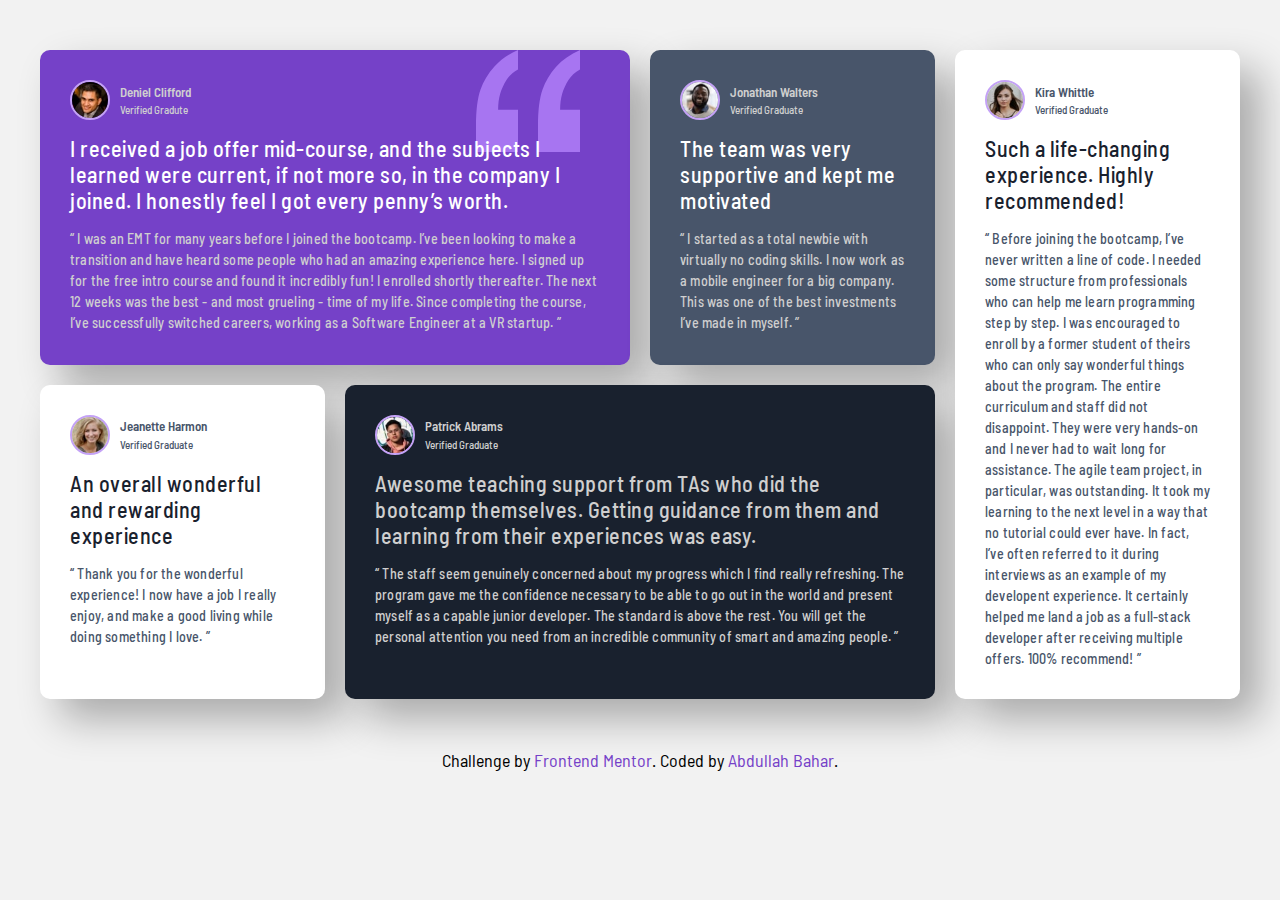
<file: a/index.html>
<!DOCTYPE html>
<html lang="tr">

<head>
	<meta charset="UTF-8">
	<meta name="viewport" content="width=device-width, initial-scale=1.0">
	<!-- displays site properly based on user's device -->

	<link rel="icon" type="image/png" sizes="32x32" href="./images/favicon-32x32.png">

	<title>Frontend Mentor | Testimonials Grid Section </title>

	<!-- CSS -->
	<link rel="stylesheet" href="css/style.css">

	<!-- Google Fonts -->
	<link href="https://fonts.googleapis.com/css2?family=Barlow+Semi+Condensed:wght@500;600&display=swap"
		rel="stylesheet">
</head>

<body>

	<main class="container">
		<!-- Card -->
		<article class="card card-1">
			<header class="header">
				<div class="header-image">
					<img src="images/image-daniel.jpg" alt="Profile Image">
				</div>
				<div class="header-content">
					<h2>Deniel Clifford</h2>
					<p>Verified Gradute</p>
				</div>
			</header>
			<section class="card-content">
				<p class="card-lead">
					I received a job offer mid-course, and the subjects I learned were current, if not more so,
					in the company I joined. I honestly feel I got every penny’s worth.
				</p>
				<p class="card-desc">
					“ I was an EMT for many years before I joined the bootcamp. I’ve been looking to make a
					transition and have heard some people who had an amazing experience here. I signed up
					for the free intro course and found it incredibly fun! I enrolled shortly thereafter.
					The next 12 weeks was the best - and most grueling - time of my life. Since completing
					the course, I’ve successfully switched careers, working as a Software Engineer at a VR startup. ”
				</p>
			</section>
		</article>
		<!-- Card -->
		<article class="card card-2">
			<header class="header">
				<div class="header-image">
					<img src="images/image-jonathan.jpg" alt="Profile Image">
				</div>
				<div class="header-content">
					<h2>Jonathan Walters</h2>
					<p>Verified Graduate</p>
				</div>
			</header>
			<section class="card-content">
				<p class="card-lead">
					The team was very supportive and kept me motivated
				</p>
				<p class="card-desc">
					“ I started as a total newbie with virtually no coding skills. I now work as a mobile engineer
					for a big company. This was one of the best investments I’ve made in myself. ”
				</p>
			</section>
		</article>
		<!-- Card -->
		<article class="card card-3">
			<header class="header">
				<div class="header-image">
					<img src="images/image-jeanette.jpg" alt="Profile Image">
				</div>
				<div class="header-content">
					<h2>Jeanette Harmon</h2>
					<p>Verified Graduate</p>
				</div>
			</header>
			<section class="card-content">
				<p class="card-lead">
					An overall wonderful and rewarding experience
				</p>
				<p class="card-desc">
					“ Thank you for the wonderful experience! I now have a job I really enjoy, and make a good living
					while doing something I love. ”
				</p>
			</section>
		</article>
		<!-- Card -->
		<article class="card card-4">
			<header class="header">
				<div class="header-image">
					<img src="images/image-patrick.jpg" alt="Profile Image">
				</div>
				<div class="header-content">
					<h2>Patrick Abrams</h2>
					<p>Verified Graduate</p>
				</div>
			</header>
			<section class="card-content">
				<p class="card-lead">
					Awesome teaching support from TAs who did the bootcamp themselves. Getting guidance from them and
					learning from their experiences was easy.
				</p>
				<p class="card-desc">
					“ The staff seem genuinely concerned about my progress which I find really refreshing. The program
					gave me the confidence necessary to be able to go out in the world and present myself as a capable
					junior developer. The standard is above the rest. You will get the personal attention you need from
					an incredible community of smart and amazing people. ”
				</p>
			</section>
		</article>
		<!-- Card -->
		<article class="card card-5">
			<header class="header">
				<div class="header-image">
					<img src="images/image-kira.jpg" alt="Profile Image">
				</div>
				<div class="header-content">
					<h2>Kira Whittle</h2>
					<p>Verified Graduate</p>
				</div>
			</header>
			<section class="card-content">
				<p class="card-lead">
					Such a life-changing experience. Highly recommended!
				</p>
				<p class="card-desc">
					“ Before joining the bootcamp, I’ve never written a line of code. I needed some structure from
					professionals who can help me learn programming step by step. I was encouraged to enroll by a former
					student of theirs who can only say wonderful things about the program. The entire curriculum and
					staff
					did not disappoint. They were very hands-on and I never had to wait long for assistance. The agile
					team
					project, in particular, was outstanding. It took my learning to the next level in a way that no
					tutorial
					could ever have. In fact, I’ve often referred to it during interviews as an example of my developent
					experience. It certainly helped me land a job as a full-stack developer after receiving multiple
					offers.
					100% recommend! ”
				</p>
			</section>
		</article>
	</main>

	<footer class="attribution">
		Challenge by <a href="https://www.frontendmentor.io?ref=challenge" target="_blank">Frontend Mentor</a>.
		Coded by <a href="https://github.com/Abdullah-Bahar" target="_blank">Abdullah Bahar</a>.
	</footer>

</body>

</html>
</file>
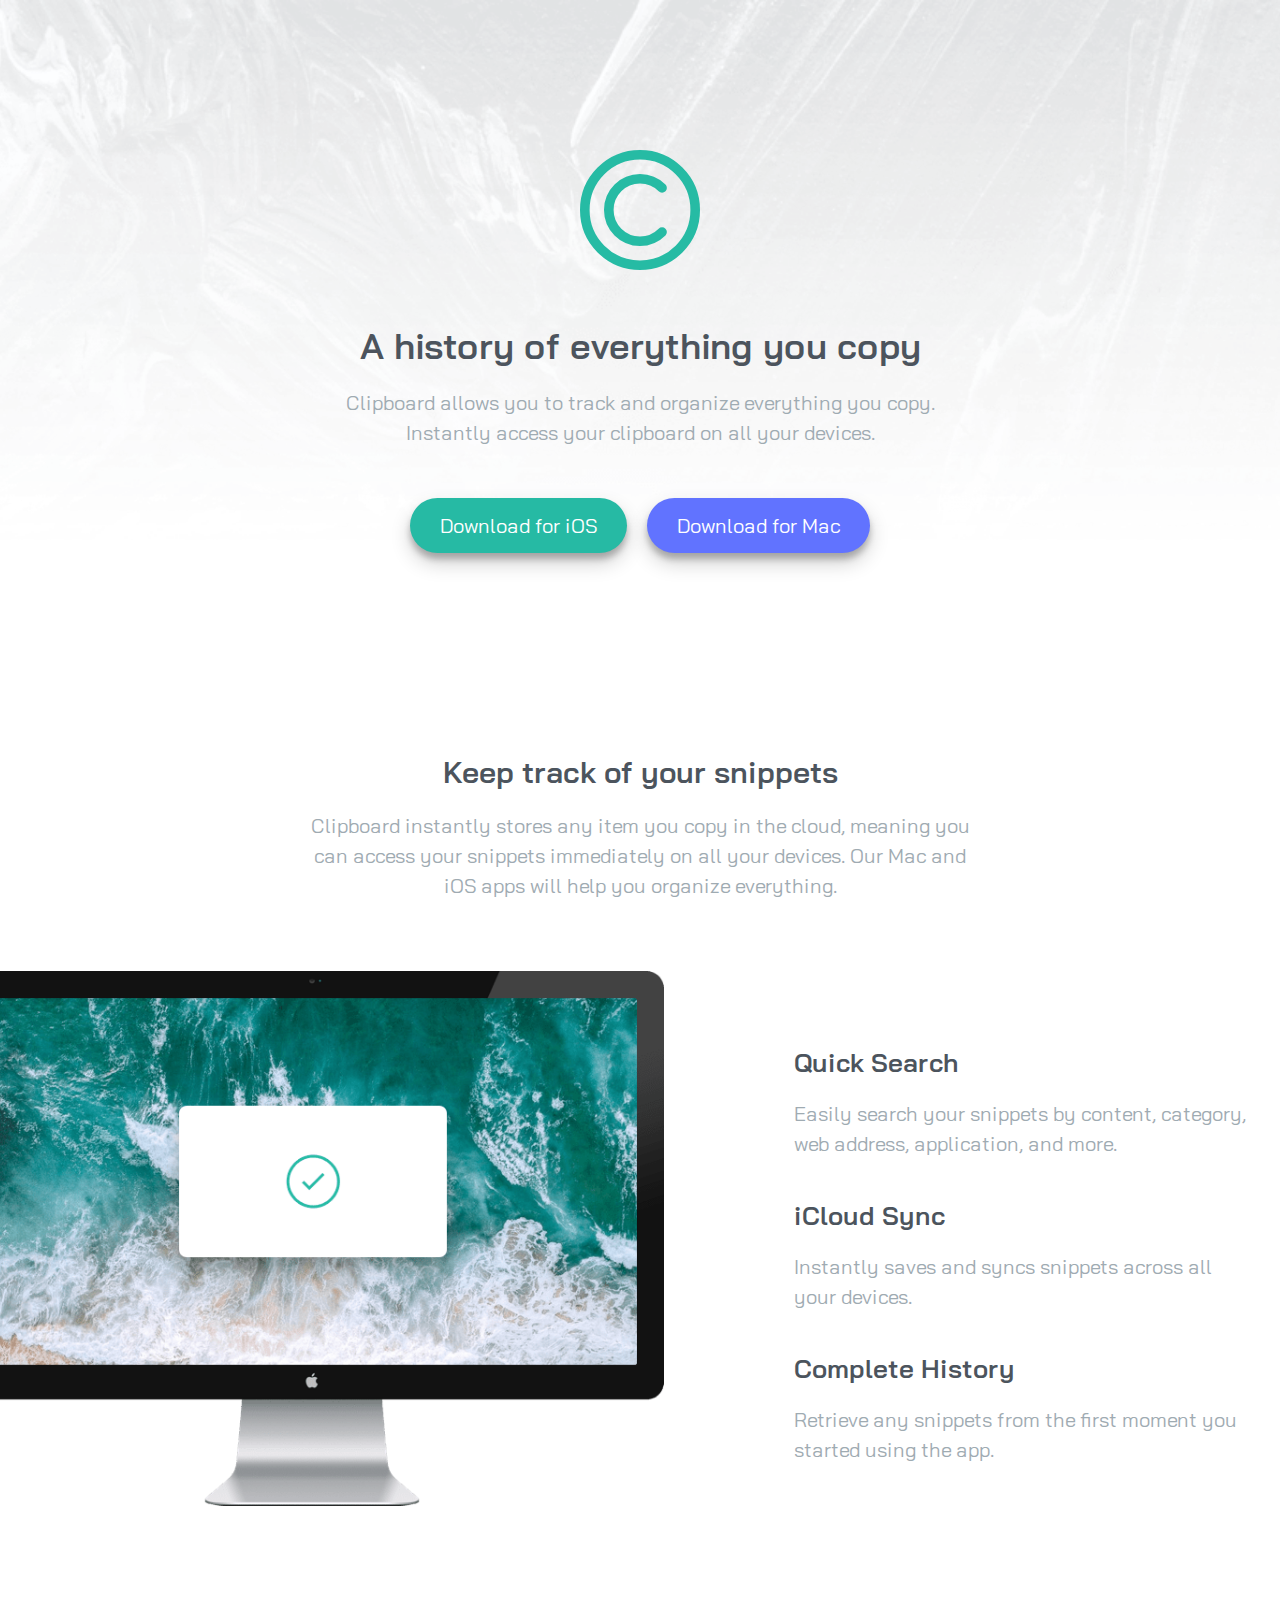
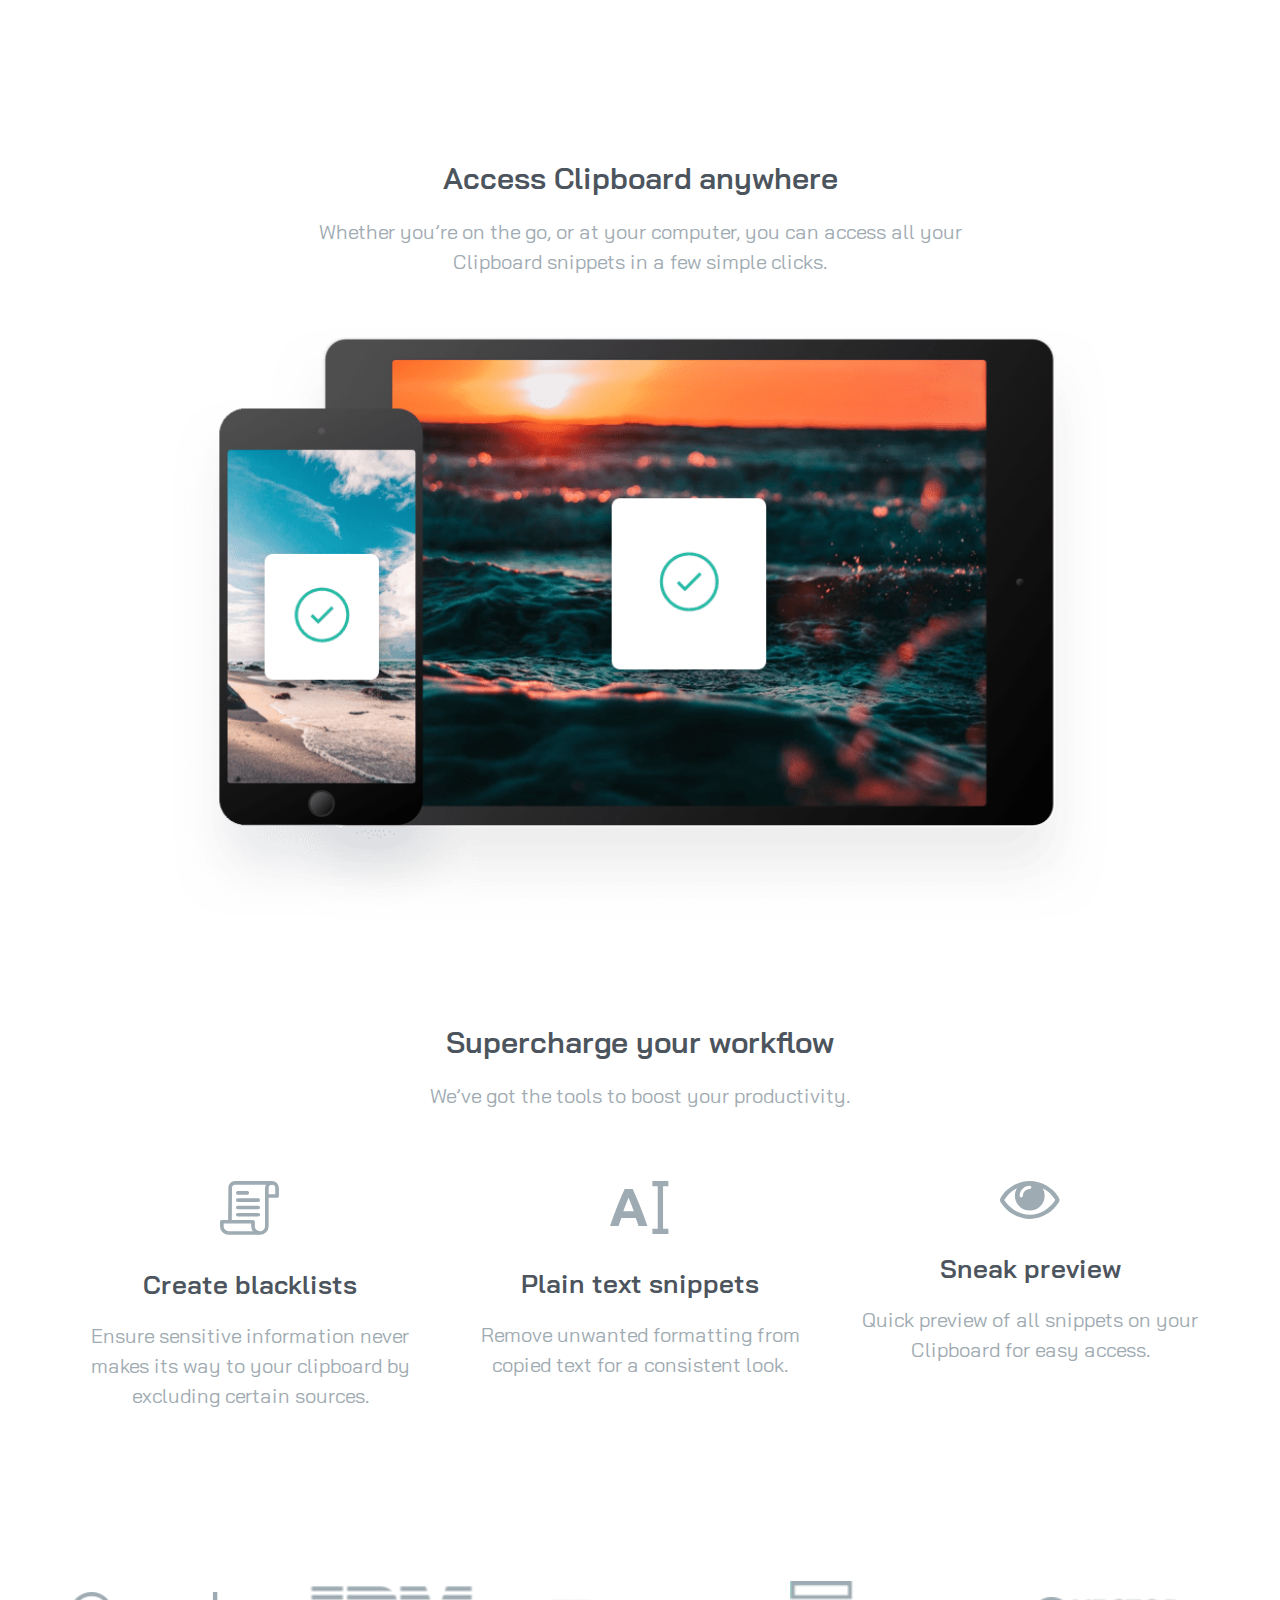
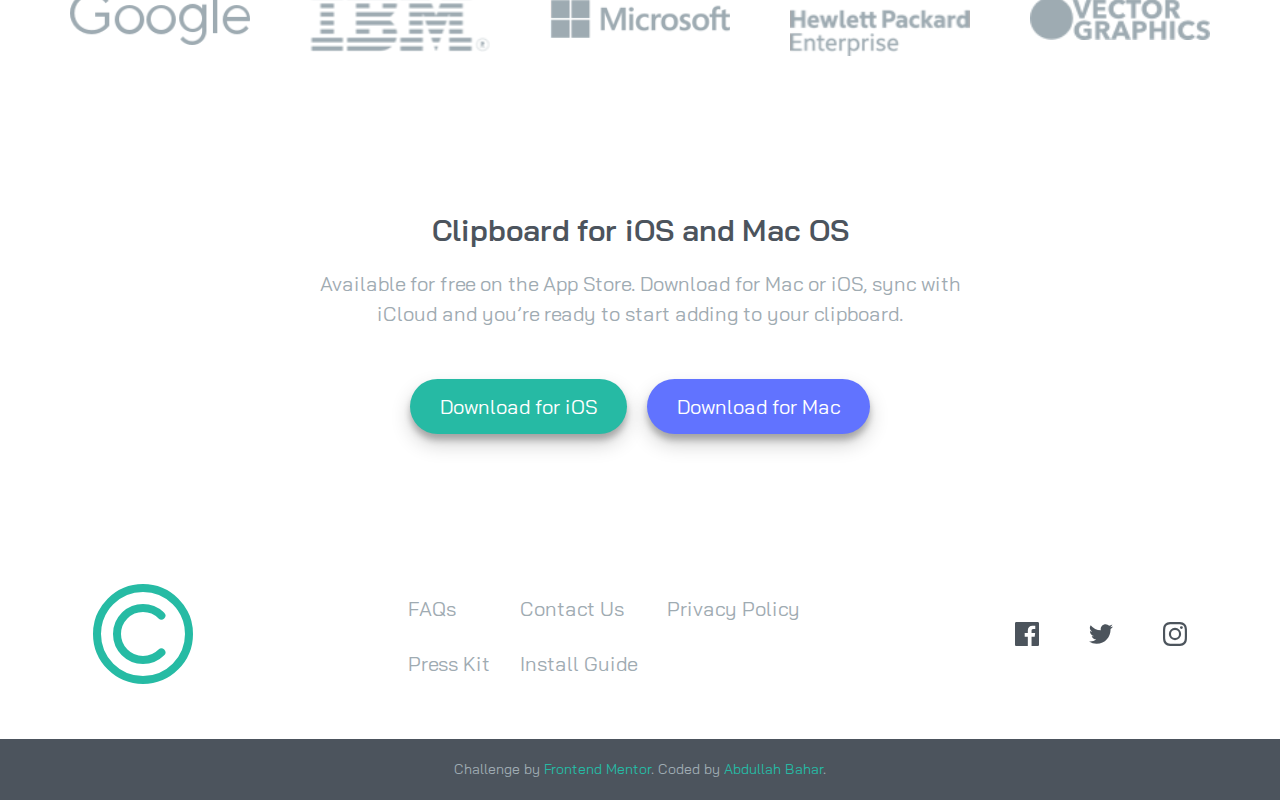
<file: Clipboard-Landing-Page/index.html>
<!DOCTYPE html>
<html lang="en">

<head>
	<meta charset="UTF-8">
	<meta name="viewport" content="width=device-width, initial-scale=1.0">
	<!-- displays site properly based on user's device -->

	<link rel="icon" type="image/png" sizes="32x32" href="./images/favicon/favicon-32x32.png">

	<title>Frontend Mentor | Clipboard Landing Page</title>

	<!-- Google Fonts Preconnect -->
	<link rel="preconnect" href="https://fonts.googleapis.com">
	<link rel="preconnect" href="https://fonts.gstatic.com" crossorigin>

	<!-- Google Fonts -->
	<link href="https://fonts.googleapis.com/css2?family=Bai+Jamjuree:wght@400;600&display=swap" rel="stylesheet">

	<!-- CSS -->
	<link rel="stylesheet" href="css/style.css">
</head>

<body>

	<!-- Header Start -->
	<header class="header text-center">
		<div class="container-small m-inline-auto me-20">
			<div class="header-logo m-inline-auto">
				<img src="images/logo/logo.svg" alt="logo">
			</div>
			<div>
				<h1>A history of everything you copy</h1>
				<p class="me-3">
					Clipboard allows you to track and organize everything you
					copy. Instantly access your clipboard on all your devices.
				</p>
			</div>
			<div class="d-flex">
				<a class="btn btn-ios" href="#">Download for iOS</a>
				<a class="btn btn-mac" href="#">Download for Mac</a>
			</div>
		</div>
	</header>
	<!-- Header End -->

	<!-- Menu Start -->
	<section class="main text-center">
		<div class="container-main">
			<div class="m-inline-auto container-small me-5">
				<h2>Keep track of your snippets</h2>
				<p>
					Clipboard instantly stores any item you copy in the cloud,
					meaning you can access your snippets immediately on all your
					devices. Our Mac and iOS apps will help you organize everything.
				</p>
			</div>
			<div class="main-content d-flex me-20">
				<div class="main-img">
					<img src="images/image-computer.png" alt="computer image">
				</div>
				<div class="main-text d-flex container-small">
					<div>
						<h3>Quick Search</h3>
						<p>Easily search your snippets by content, category, web address, application, and more.</p>
					</div>
					<div>
						<h3>iCloud Sync</h3>
						<p>Instantly saves and syncs snippets across all your devices.</p>
					</div>
					<div>
						<h3>Complete History</h3>
						<p>Retrieve any snippets from the first moment you started using the app.</p>
					</div>
				</div>
			</div>
		</div>
	</section>
	<!-- Menu End -->

	<!-- Section Access Start -->
	<section class="section-access text-center me-10">
		<div>
			<div class="container-small m-inline-auto me-3">
				<h2>Access Clipboard anywhere</h2>
				<p>
					Whether you’re on the go, or at your computer, you can access all your Clipboard
					snippets in a few simple clicks.
				</p>
			</div>
			<div class="container-large m-inline-auto">
				<img src="images/image-devices.png" alt="devices image">
			</div>
		</div>
	</section>
	<!-- Section Access End -->

	<!-- Section workflow Start -->
	<section class="section-workflow text-center me-15">
		<div>
			<div class="me-5 container-small m-inline-auto">
				<h2>Supercharge your workflow</h2>
				<p>
					We’ve got the tools to boost your productivity.
				</p>
			</div>
			<div class="d-flex container-large m-inline-auto">
				<div class="card">
					<img class="me-3" src="images/icon/icon-blacklist.svg" alt="icon blacklist">
					<h3>Create blacklists</h3>
					<p>Ensure sensitive information never makes its way to your clipboard by excluding
						certain sources.
					</p>
				</div>
				<div class="card">
					<img class="me-3" src="images/icon/icon-text.svg" alt="icon text">
					<h3>Plain text snippets</h3>
					<p>Remove unwanted formatting from copied text for a consistent look.</p>
				</div>
				<div class="card">
					<img class="me-3" src="images/icon/icon-preview.svg" alt="icon preview">
					<h3>Sneak preview</h3>
					<p>Quick preview of all snippets on your Clipboard for easy access.</p>
				</div>
			</div>
		</div>
	</section>
	<!-- Section workflow End -->

	<!-- Brand Start -->
	<section class="brand me-15">
		<div class="container-large m-inline-auto">
			<div class="d-flex">
				<a href="#" class="brand-item">
					<img src="images/icon/logo-google.png" alt="google icon">
				</a>
				<a href="#" class="brand-item">
					<img src="images/icon/logo-ibm.png" alt="ibm icon">
				</a>
				<a href="#" class="brand-item">
					<img src="images/icon/logo-microsoft.png" alt="microsoft icon">
				</a>
				<a href="#" class="brand-item">
					<img src="images/icon/logo-hp.png" alt="hp icon">
				</a>
				<a href="#" class="brand-item">
					<img src="images/icon/logo-vector-graphics.png" alt="vg icon">
				</a>
			</div>
		</div>
	</section>
	<!-- Brand End -->

	<!-- Section Clipboard Start -->
	<section class="section-clipboard text-center me-15">
		<div class="container-small m-inline-auto">
			<div>
				<h2>Clipboard for iOS and Mac OS</h2>
				<p class="me-3">
					Available for free on the App Store. Download for Mac or iOS, sync with iCloud
					and you’re ready to start adding to your clipboard.
				</p>
			</div>
			<div class="d-flex">
				<a class="btn btn-ios" href="#">Download for iOS</a>
				<a class="btn btn-mac" href="#">Download for Mac</a>
			</div>
		</div>
	</section>
	<!-- Section Clipboard End -->

	<!-- Footer Start -->
	<footer class="footer text-center me-5 m-inline-auto">
		<div class="d-grid">
			<div class="footer-logo m-inline-auto">
				<a href="#">
					<img src="images/logo/logo.svg" alt="footer logo">
				</a>
			</div>
			<div>
				<ul class="d-grid footer-links">
					<li class="footer-link">
						<a href="#">FAQs</a>
					</li>
					<li class="footer-link">
						<a href="#">Contact Us</a>
					</li>
					<li class="footer-link">
						<a href="#">Privacy Policy</a>
					</li>
					<li class="footer-link">
						<a href="#">Press Kit</a>
					</li>
					<li class="footer-link">
						<a href="#">Install Guide</a>
					</li>
				</ul>
			</div>
			<div class="social">
				<ul class="d-flex social-links">
					<li class="social-link">
						<a href="#">
							<img src="images/icon/icon-facebook.svg" alt="facebook icon">
						</a>
					</li>
					<li class="social-link">
						<a href="#">
							<img src="images/icon/icon-twitter.svg" alt="twitter icon">
						</a>
					</li>
					<li class="social-link">
						<a href="#">
							<img src="images/icon/icon-instagram.svg" alt="instagram icon">
						</a>
					</li>
				</ul>
			</div>
		</div>
	</footer>
	<!-- Footer End -->

	<!-- Footer Bottom Start -->
	<section class="footer-bottom text-center">
		<div class="m-inline-auto container-sm">
			<p class="attribution">
				Challenge by <a href="https://www.frontendmentor.io?ref=challenge" target="_blank">Frontend Mentor</a>.
				Coded by <a href="#">Abdullah Bahar</a>.
			</p>
		</div>
	</section>
	<!-- Footer Bottom End -->
</body>

</html>
</file>
<file: a/css/style.css>
/* Genel Stil */

:root {
	--purple-50: hsl(260, 100%, 95%);
	--purple-300: hsl(264, 82%, 80%);
	--purple-500: hsl(263, 55%, 52%);
	--White: hsl(0, 0%, 100%);
	--Grey-100: hsl(214, 17%, 92%);
	--Grey-200: hsl(0, 0%, 81%);
	--Grey-400: hsl(224, 10%, 45%);
	--Grey-500: hsl(217, 19%, 35%);
	--Dark-blue: hsl(219, 29%, 14%);
	--Black: hsl(0, 0%, 7%);
	--bg-default: hsl(0, 0%, 95%);
}

* {
	margin: 0;
	padding: 0;
	box-sizing: border-box;
}

html {
	/* 1 rem = 10px */
	font-size: 62.5%;
}

body {
	font-family: "Barlow Semi Condensed", sans-serif;
	background: var(--bg-default);
}

h2 {
	font-weight: 600;
}

p {
	font-weight: 500;
}

a {
	text-decoration: none;
}

.container {
	max-width: 120rem;
	margin: 5rem auto;
	display: grid;
	grid-template-columns: repeat(4, 1fr);
	grid-template-rows: repeat(2, 1fr);
	grid-template-areas:
		"card-1 card-1 card-2 card-5"
		"card-3 card-4 card-4 card-5";
	gap: 2rem;
}

.card {
	border-radius: 1rem;
	padding: 3rem;
	box-shadow: 20px 20px 40px rgba(0, 0, 0, .3);
}

.card-1 {
	grid-area: card-1;
	background-color: var(--purple-500);
	background-image: url("../images/bg-pattern-quotation.svg");
	background-repeat: no-repeat;
	background-position: top 0 right 5rem;
}

.card-2 {
	grid-area: card-2;
	background-color: var(--Grey-500);
}

.card-3 {
	grid-area: card-3;
	background-color: var(--White);
}

.card-4 {
	grid-area: card-4;
	background-color: var(--Dark-blue);
}

.card-5 {
	grid-area: card-5;
	background-color: var(--White);
}

/* Card Header & Image */

.card .header {
	display: flex;
	padding-block-end: 1.5rem;
	color: var(--Grey-200);
}

.card.card-3 .header,
.card.card-5 .header {
	color: var(--Grey-500);
}

.card .header-image {
	width: 4rem;
	height: 4rem;
	border-radius: 50%;
	overflow: hidden;
	border: 2px solid var(--purple-300);
}

.card .header-image img {
	width: 100%;
}

.card .header-content {
	display: flex;
	flex-direction: column;
	justify-content: space-evenly;
	margin-inline-start: 1rem;
}

.header-content h2 {
	font-size: 1.3rem;
}

.header-content p {
	font-size: 1.1rem;
}

/* Card Content */

.card .card-lead {
	font-size: 2.2rem;
	color: var(--White);
	padding-block-end: 1.5rem;
	letter-spacing: .5px;
}

.card .card-desc {
	font-size: 1.4rem;
	line-height: 1.5;
	letter-spacing: 0.2px;
	color: var(--Grey-200);
}

.card.card-3 .card-lead,
.card.card-5 .card-lead {
	color: var(--Dark-blue);
}

.card.card-3 .card-desc,
.card.card-5 .card-desc {
	color: var(--Grey-500);
}

.card.card-4 .card-lead {
	color: var(--Grey-200);
}

/* Attribution */
.attribution {
	font-size: 1.8rem;
	text-align: center;
	padding-block-end: 3rem;
}

.attribution a {
	color: var(--purple-500);
}

/* Responsive */

@media (max-width: 1200px) {
	.container {
		margin: 5rem 3rem;
	}
}

@media (max-width: 992px) {
	.container {
		max-width: 960px;
		grid-template-columns: repeat(2, 1fr);
		grid-template-rows: auto;
		grid-template-areas:
			"card-1 card-4"
			"card-5 card-5"
			"card-3 card-2";
	}
}

@media (max-width: 768px) {
	html {
		/* 1 rem = 8.5px */
		font-size: 53.1%;
	}

	.container {
		max-width: 740px;
		grid-template-columns: repeat(1, 1fr);
		grid-template-areas:
			"card-1"
			"card-2"
			"card-3"
			"card-4"
			"card-5";
	}
}
</file>
<file: Clipboard-Landing-Page/css/style.css>
/* =========== Variables =========== */
:root {
	/* Font Familiy */
	--font-primary: "Bai Jamjuree", sans-serif;
	--font-regular: 400;
	--font-bold: 600;
	--lh-base: 1.5;

	/* Font Size */
	--fs-h1: 3.6rem;
	--fs-h2: 3rem;
	--fs-h3: 2.6rem;
	--fs-p: 2rem;

	/* Colors */
	--green-500: hsl(171, 66%, 44%);
	--blue-100: hsl(233, 100%, 69%);
	--gray-700: hsl(210, 10%, 33%);
	--gray-500: hsl(201, 11%, 66%);
	--white: hsl(0, 0%, 100%);

	/* Shadow */
	--btn-shadow: rgba(0, 0, 0, 0.19) 0px 10px 20px,
		rgba(0, 0, 0, 0.23) 0px 6px 6px;
}

/* =========== Global Styles =========== */

* {
	margin: 0;
	padding: 0;
	box-sizing: border-box;
}

html {
	font-size: 50%;
}

body {
	font-family: var(--font-primary);
}

h3,
h2,
h1 {
	font-weight: var(--font-bold);
	color: var(--gray-700);
	padding-block-end: 2rem;
}

h1 {
	font-size: var(--fs-h1);
}

h2 {
	font-size: var(--fs-h2);
}

h3 {
	font-size: var(--fs-h3);
}

p {
	font-weight: var(--font-regular);
	color: var(--gray-500);
	font-size: var(--fs-p);
	line-height: var(--lh-base);
	padding-block-end: 2rem;
}

a {
	text-decoration: none;
	font-size: var(--fs-p);
}

ul {
	list-style: none;
}

img {
	width: 100%;
	height: auto;
}

.me-3 {margin-block-end: 3rem;}
.me-5 {margin-block-end: 5rem;}
.me-10 {margin-block-end: 10rem;}
.me-15 {margin-block-end: 15rem;}
.me-20 {margin-block-end: 20rem;}
.m-inline-auto {margin-inline: auto;}

.text-center {
	text-align: center;
}

.container-small {
	max-width: 54rem;
	padding-inline: 3rem;
}

.container-large {
	padding-inline: 3rem;
}

/* =========== Display Flex & Grid =========== */

.d-flex {
	display: flex;
	flex-direction: column;
	gap: 2rem;
}

.d-grid {
	display: grid;
	gap: 3rem;
}

/* =========== Button =========== */

.btn {
	background-color: var(--green-500);
	color: var(--white);
	padding: 1.5rem 6rem;
	border-radius: 5rem;
	box-shadow: var(--btn-shadow);
	transition: all .3s ease-in-out;
	width: 100%;
}

.btn-mac {
	background-color: var(--blue-100);
}

.btn:hover {
	opacity: .7;
}

/* =========== Header =========== */

.header {
	background-image: url(../images/background/bg-header-mobile.png);
	background-repeat: no-repeat;
	background-size: cover;
	background-origin: padding-box;
	background-position: center;
}

.header .header-logo {
	width: 12rem;
	padding-block: 15rem 5rem;
}

/* =========== Menu =========== */

.main .main-img img{
	width: 70%;
	padding-block-end: 5rem;
}

.main .main-content.d-flex {
	align-items: center;
}

/* =========== Workflow =========== */

.section-workflow .card img {
	width: 6rem;
}

.section-workflow .d-flex {
	gap: 3rem;
}

/* =========== Brand =========== */

.brand .d-flex {
	gap: 6rem;
	align-items: center;
}

/* =========== Footer =========== */

.footer-logo {
	width: 10rem;
}

.footer .social .d-flex {
	flex-direction: row;
	align-items: center;
	justify-content: center;
	gap: 5rem;
}

.footer .footer-link a {
	color: var(--gray-500);
	transition: color .3s ease;
}

.footer .footer-link:hover a {
	color: var(--green-500);
}

/* =========== Footer Bottom =========== */

.footer-bottom {
	background-color: var(--gray-700);
}

.footer-bottom .container-sm {
	margin-block: 0;
	padding-block-start: 2rem;
}

.footer-bottom .attribution {
	text-align: center;
	font-size: 1.4rem;
}

.footer-bottom .attribution a {
	font-size: 1.4rem;
	color: var(--green-500)
}

/* =========== Media Query =========== */

/* =========== 375px =========== */
@media screen and (min-width: 23.438rem) {
	.btn {
		width: unset;
	}
}

/* =========== 576px =========== */
@media screen and (min-width: 36rem) {
	html {
		font-size: 56.25%;
	}
	
	.header {
		background-image: url(../images/background/bg-header-desktop.png);
	}

	.container-small {
		max-width: 72rem;
	}

	.btn {
		padding-inline: 3rem;
	}

	.section-clipboard .d-flex,
	.header .d-flex {
		flex-direction: row;
		justify-content: center;
	}
}

/* =========== 768px =========== */
@media screen and (min-width: 48rem) {
	html {
		font-size: 62.5%;
	}
}

/* =========== 992px =========== */
@media screen and (min-width: 62rem) {
	/* Container */
	.container-large {
		max-width: 120rem;	
	}

	.section-access .container-large {
		max-width: 99.2rem;
	}

	/* Menu */
	.container-main .main-content {
		max-width: 144rem;
	}

	.main .main-content.d-flex {
		flex-direction: row;
		gap: 6rem;
	}

	.main .main-content .main-img {
		flex-basis: 55%;
	}

	.main .main-content .main-img img {
		width: 100%;
		position: relative;
		left: -4rem;
	}

	.main .main-content .main-text.d-flex{
		flex-direction: column;
		flex-basis: 40%;
		text-align: start;
	}

	/* Workflow & Brand*/
	.brand .d-flex,
	.section-workflow .d-flex {
		flex-direction: row;
	}

	.brand .d-flex .brand-item,
	.section-workflow .card {
		justify-content: space-between;
		flex: 1;
	}

	/* Footer */
	.footer {
		max-width: 144rem;
	}

	.footer .d-grid {
		grid-template-columns: repeat(3, auto);
		align-items: center;
		justify-content: space-around;
	}

	.footer .d-grid .footer-links.d-grid {
		grid-template-columns: repeat(3, auto);
		grid-template-rows: auto;
		justify-content: space-between;
		justify-items: start;
	}
}

/* Cihaz ayarlarında animasyonu kapatan kimseler için animasyonları kapatma */
@media screen and (prefers-reduced-motion: reduce) {
	* {
		/* Komple aniamsyon kapatma */
		animation: none;
		transition: none;

		/* Animasyonların yavaşlatılması öneriliyor */
		/* animation-duration: 0.001ms !important;
		transition-duration: 0.001ms !important; */
	}
}
</file>
